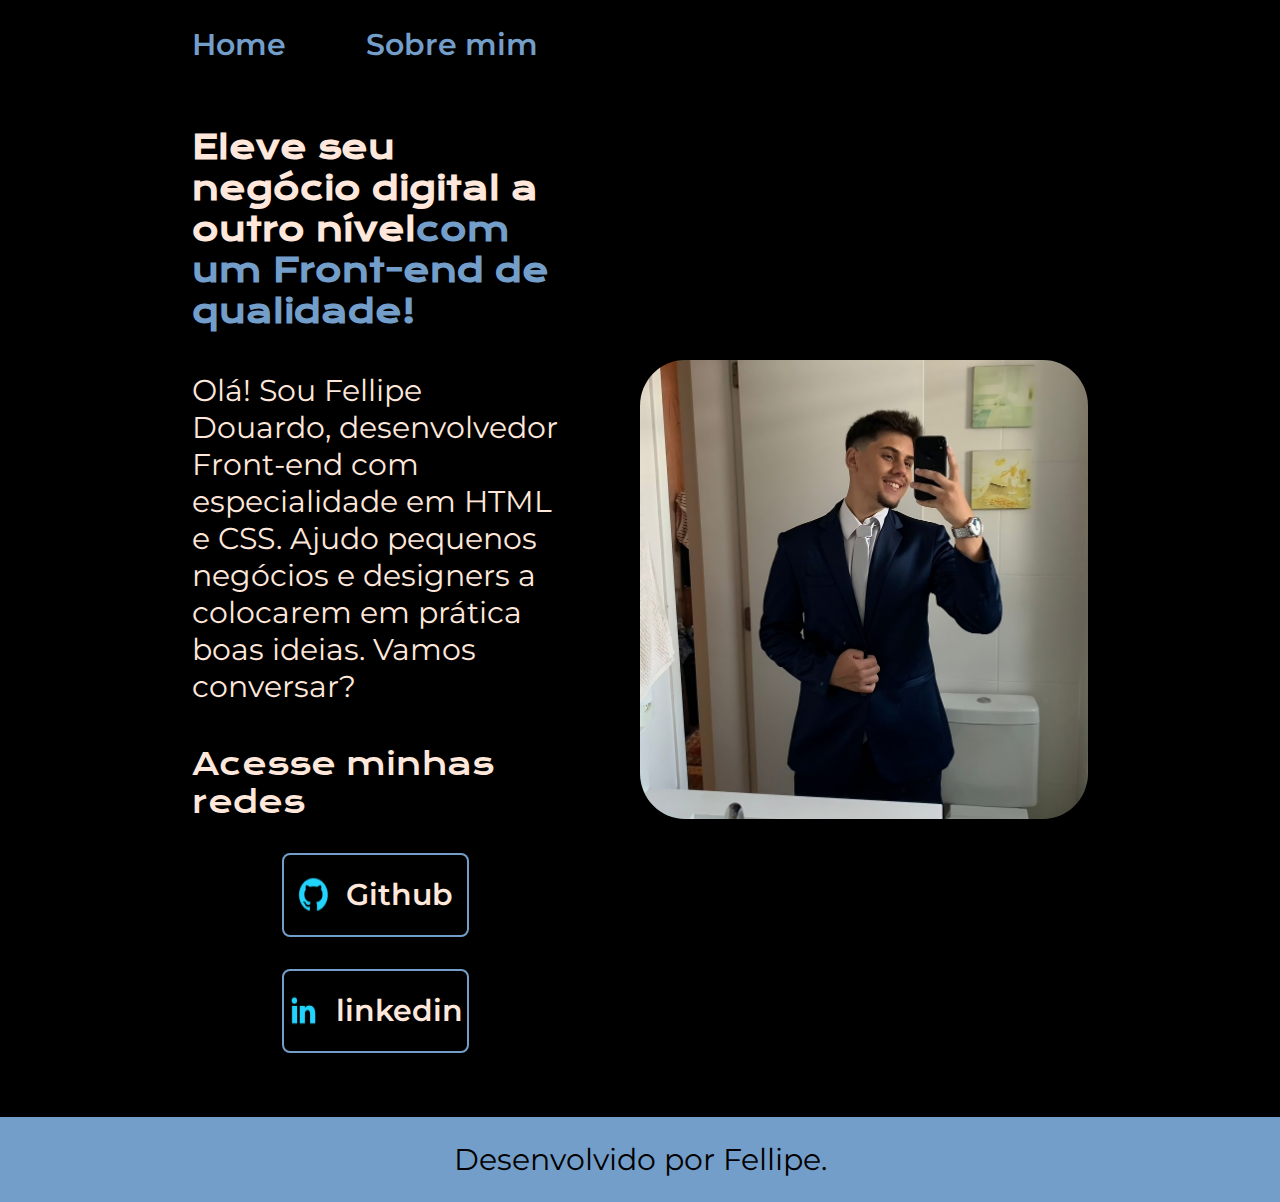
<file: index.html>
<!DOCTYPE html>
<html lang="pt-br">

<head>
    <meta charset="UTF-8">
    <meta http-equiv="X-UA-Compatible" content="IE=edge">
    <meta name="viewport" content="width=device-width, initial-scale=1.0">
    <title>Portifolio</title>
    <link rel="stylesheet" href="./style.css">
    <link rel="icon" href="/favicon_multi.ico" type="image/x-icon">

    <link rel="icon" type="image/png" sizes="16x16" href="logotipo/favicon_multi.ico">
    <link rel="icon" type="image/png" sizes="32x32" href="logotipo/favicon_multi.ico">
    <link rel="icon" type="image/png" sizes="48x48" href="logotipo/favicon_multi.ico">
    <link rel="icon" type="image/png" sizes="64x64" href="logotipo/favicon_multi.ico">
</head>

<body>
    <header class="cabecalho">
        <nav class="cabecalho__menu">
            <a class="cabecalho__menu__link" href="index.html">Home</a>
            <a class="cabecalho__menu__link" href="about.html">Sobre mim</a>
        </nav>
    </header>
    <main class="apresentacao">
        <section class="apresentacao__conteudo">
            <h1 class="apresentacao__conteudo__titulo">Eleve seu negócio digital a outro nível<strong 
            class="titulo-destaque">com um Front-end de qualidade!
            </strong></h1>
            <p class="apresentacao__conteudo__texto">Olá! Sou Fellipe Douardo, desenvolvedor
            Front-end com especialidade em HTML e
            CSS. Ajudo pequenos negócios e designers a
            colocarem em prática boas ideias. Vamos
            conversar?</p>
            <div class="apresentacao__links">
                <h2 class="apresentacao__links__subtitulo">Acesse minhas redes</h2>
                <a class="apresentacao__links__navegacao" href="https://github.com/FellipeDourado">
                <img src="./assets/github.png">
                    Github
                </a>
                <a class="apresentacao__links__navegacao" href="https://linkedin.com/in/fedorado">
                    <img src="./assets/linkedin.png">
                    linkedin
                </a>
            </div>
        </section>
        <img class= "apresentacao__imagem" src="./assets/imgportifolio.jpeg" alt="Foto de Fellipe">
        </div>
    </main>
    <footer class="rodape">
        <p>Desenvolvido por Fellipe.</p>
    </footer>
</body>


</html>
</file>
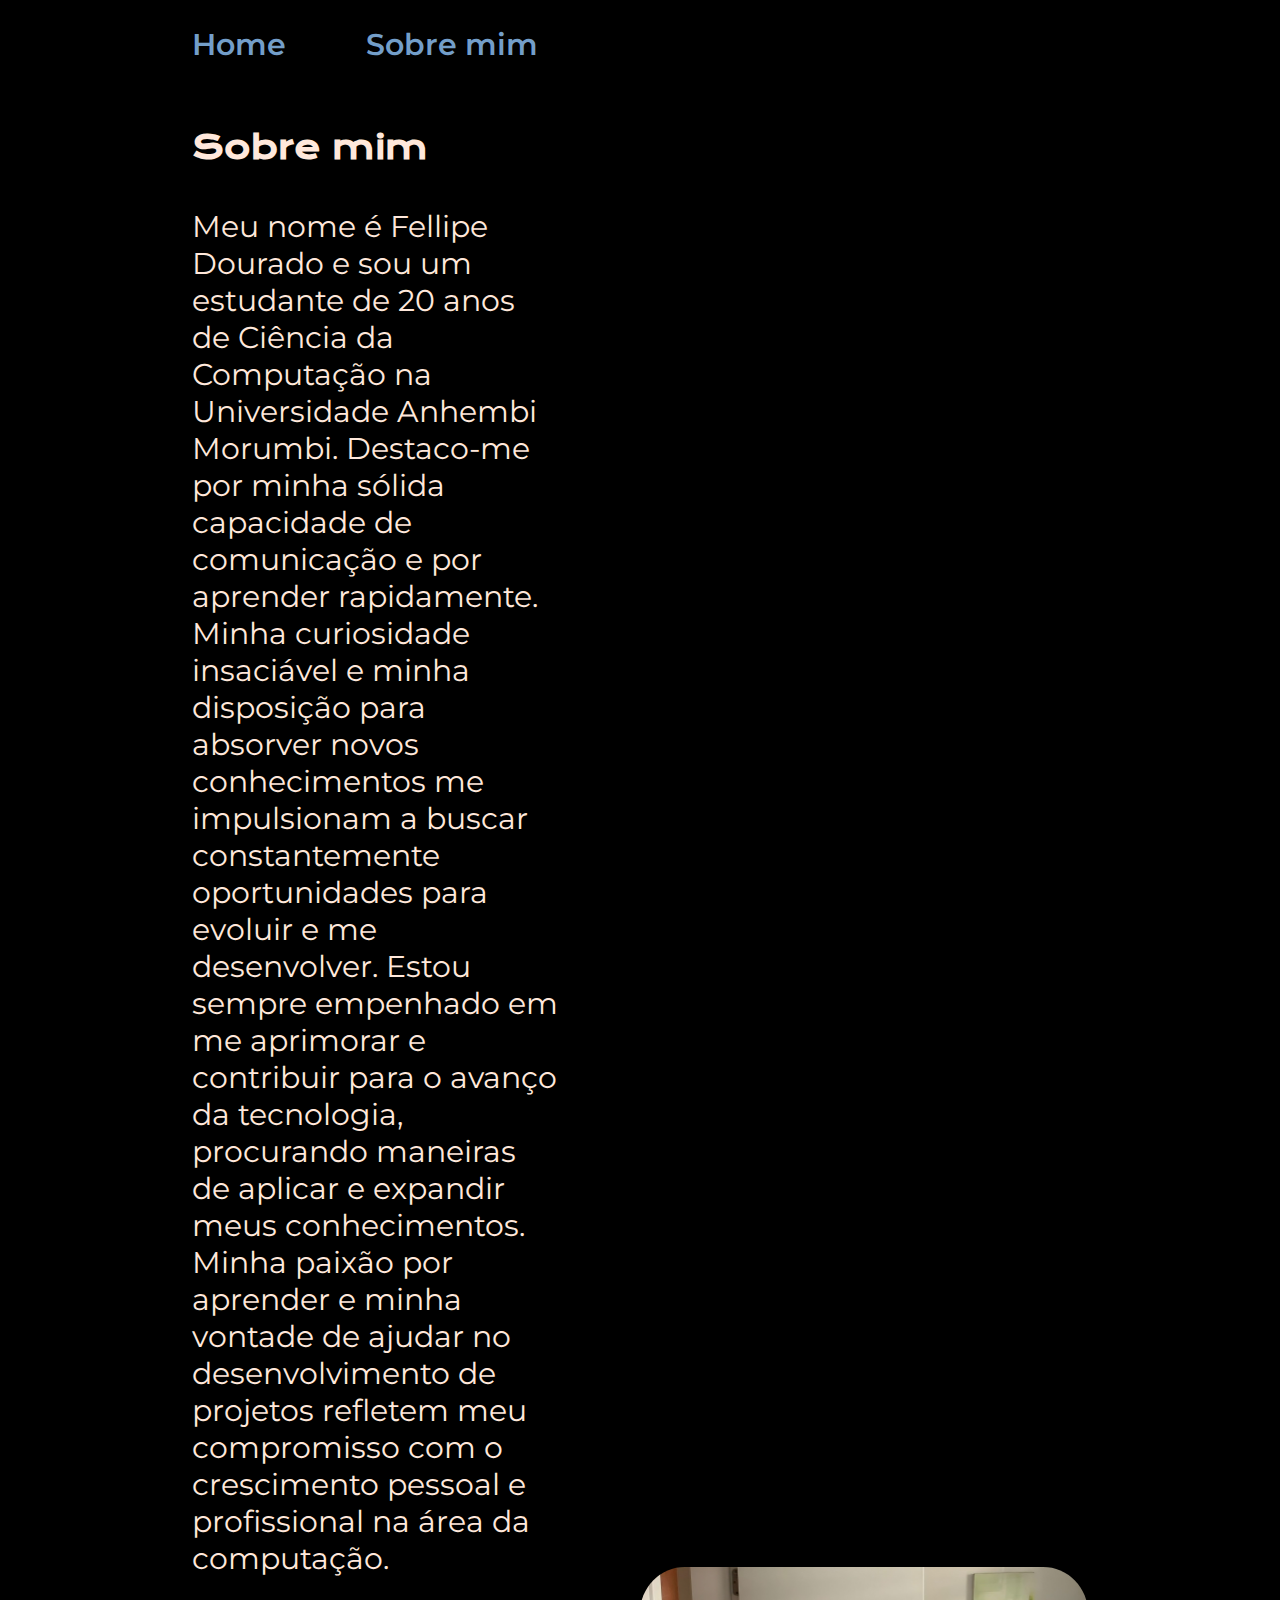
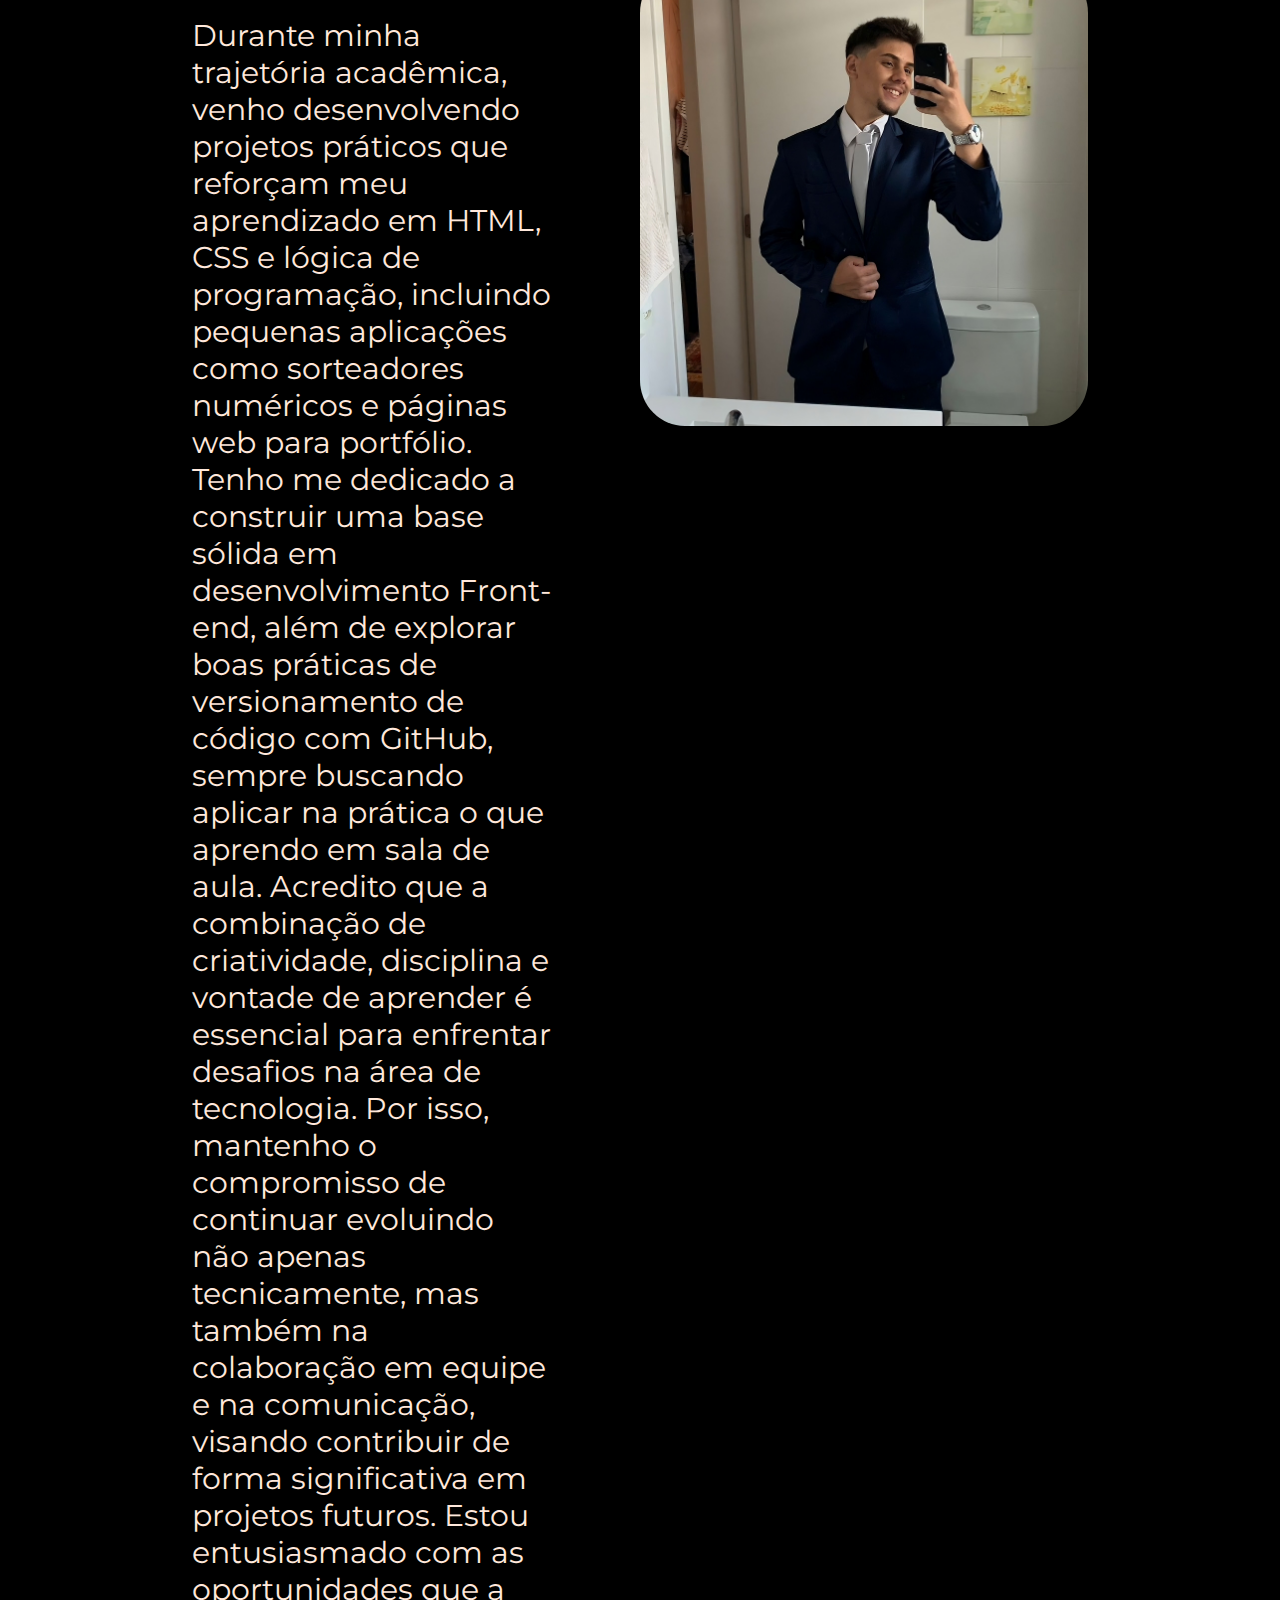
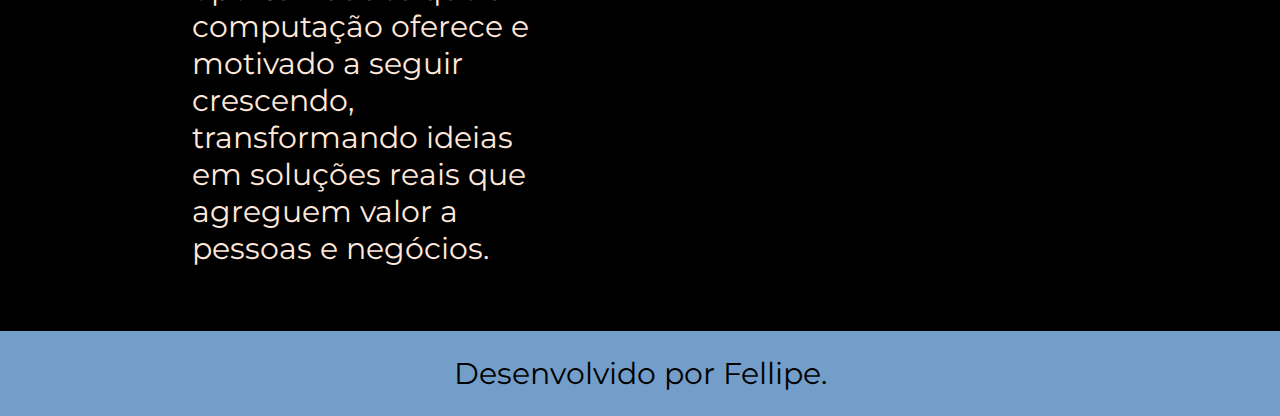
<file: about.html>
<!DOCTYPE html>
<html lang="pt-br">

<head>
    <meta charset="UTF-8">
    <meta http-equiv="X-UA-Compatible" content="IE=edge">
    <meta name="viewport" content="width=device-width, initial-scale=1.0">
    <title>Sobre mim</title>
    <link rel="stylesheet" href="./style.css">
</head>

<body>
    <header class="cabecalho">
        <nav class="cabecalho__menu">
            <a class="cabecalho__menu__link" href="index.html">Home</a>
            <a class="cabecalho__menu__link" href="about.html">Sobre mim</a>
        </nav>
    </header>

    <main class="apresentacao">
        <section class="apresentacao__conteudo">
            <h1 class="apresentacao__conteudo__titulo">Sobre mim</h1>
            <p class="apresentacao__conteudo__texto">Meu nome é Fellipe Dourado e sou um estudante de 20 anos de Ciência da Computação na Universidade Anhembi Morumbi. Destaco-me por minha sólida capacidade de comunicação e por aprender rapidamente. Minha curiosidade insaciável e minha disposição para absorver novos conhecimentos me impulsionam a buscar constantemente oportunidades para evoluir e me desenvolver. Estou sempre empenhado em me aprimorar e contribuir para o avanço da tecnologia, procurando maneiras de aplicar e expandir meus conhecimentos. Minha paixão por aprender e minha vontade de ajudar no desenvolvimento de projetos refletem meu compromisso com o crescimento pessoal e profissional na área da computação.
            </p>
            <p class="apresentacao__conteudo__texto">
               Durante minha trajetória acadêmica, venho desenvolvendo projetos práticos que reforçam meu aprendizado em HTML, CSS e lógica de programação, incluindo pequenas aplicações como sorteadores numéricos e páginas web para portfólio.
Tenho me dedicado a construir uma base sólida em desenvolvimento Front-end, além de explorar boas práticas de versionamento de código com GitHub, sempre buscando aplicar na prática o que aprendo em sala de aula.

Acredito que a combinação de criatividade, disciplina e vontade de aprender é essencial para enfrentar desafios na área de tecnologia. Por isso, mantenho o compromisso de continuar evoluindo não apenas tecnicamente, mas também na colaboração em equipe e na comunicação, visando contribuir de forma significativa em projetos futuros.
Estou entusiasmado com as oportunidades que a computação oferece e motivado a seguir crescendo, transformando ideias em soluções reais que agreguem valor a pessoas e negócios.</p>
        </section>
        <img class= "apresentacao__imagem" src="./assets/imgportifolio.jpeg" alt="Foto de Fellipe">
    </main>

    <footer class="rodape">
        <p>Desenvolvido por Fellipe.</p>
    </footer>
</body>

</html>
</file>
<file: style.css>
@import url('https://fonts.googleapis.com/css2?family=Krona+One&family=Montserrat:wght@400;600&display=swap');

:root {
    --cor-primaria: #000000;
    --cor-secundaria: #FFE8DB;
    --cor-terciaria: #739EC9;
    --cor-hover: #5682B1;

    --fonte-primaria: 'Krona One', sans-serif;
    --fonte-secundaria: 'Montserrat', sans-serif;
}
*{
    margin: 0;
    padding: 0;
}

body{
    box-sizing: border-box;
    background-color: var(--cor-primaria);
    color: var(--cor-secundaria);
}
.cabecalho{
    padding: 2% 0% 0% 15%;
}
.cabecalho__menu{
    display: flex;
    gap: 80px;
}
.cabecalho__menu__link{
    font-family: var(--fonte-secundaria);
    font-size: 1.875rem;
    font-weight: 600;
    color: var(--cor-terciaria);
    text-decoration: none;
}
.apresentacao{
    padding: 5% 15%;
    display: flex;
    align-items: center;
    justify-content: space-between;
    gap: 82px;
}
.apresentacao__conteudo{
    width: 50%;
    display: flex;
    flex-direction: column;
    gap: 40px;
}

.apresentacao__conteudo__titulo{
    font-size: 2,5rem;
    font-family: var(--fonte-primaria);
}
.titulo-destaque{
    color: var(--cor-terciaria);
}
.apresentacao__conteudo__texto{
    font-size: 1.875rem;
    font-family: var(--fonte-secundaria);
}

.apresentacao__conteudo__img{
    max-height: 10%;  
    width: 10%;   
    border-radius: 12px; 
}

.apresentacao__links{
    display: flex;
    flex-direction: column;
    justify-content: space-between;
    align-items: center;
    gap: 32px;
}
.apresentacao__links__subtitulo{
    font-family: var(--fonte-primaria);
    font-weight: 400;
    font-size: 1.875rem;
}
.apresentacao__links__navegacao{
    display: flex;
    justify-content: center;
    gap: 16px;
    border: 2px solid var(--cor-terciaria);
    width: 50%;
    text-align: center;
    border-radius: 8px;
    font-size: 1.875rem;
    font-weight: 600;
    padding: 21.5px 0;
    text-decoration: none;
    color: var(--cor-secundaria);
    font-family: var(--fonte-secundaria);
}
.apresentacao__links__link:hover{
    background-color: var(--cor-hover);
}

.apresentacao__imagem{
    border-radius: 10%;
    width: 50%;
}
.rodape{
    color: var(--cor-primaria);
    background-color: var(--cor-terciaria);
    padding: 24px;
    text-align: center;
    font-family: var(--fonte-secundaria);
    font-size: 1.875rem;
    font-weight: 400;
}

@media (max-width: 1216px){

    .cabecalho{
        padding: 10%;
    }

    .cabecalho__menu{
        justify-content: center;
    }

    .apresentacao{
        flex-direction: column-reverse;
        padding: 5%;
    }

    .apresentacao__conteudo{
        width: auto;
    }

    .apresentacao__imagem{
        border-radius: 30%;

}
</file>
